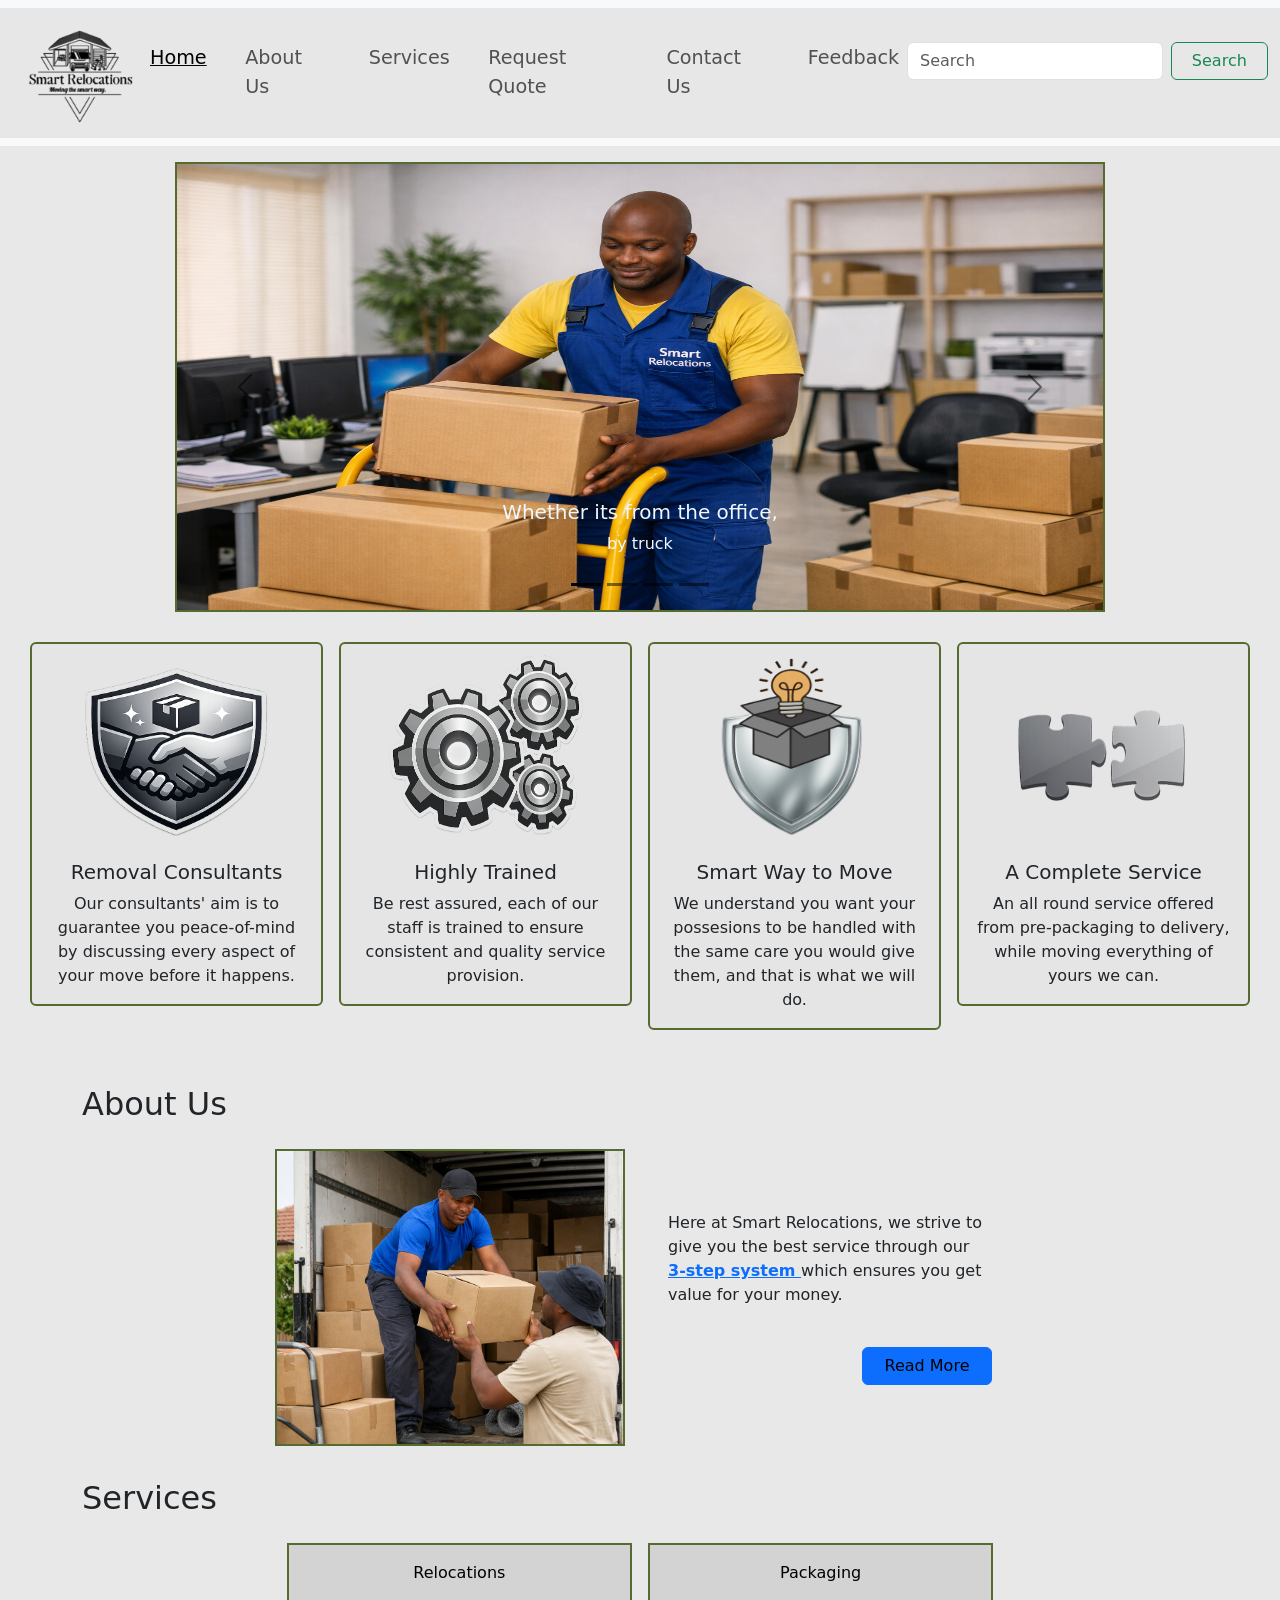
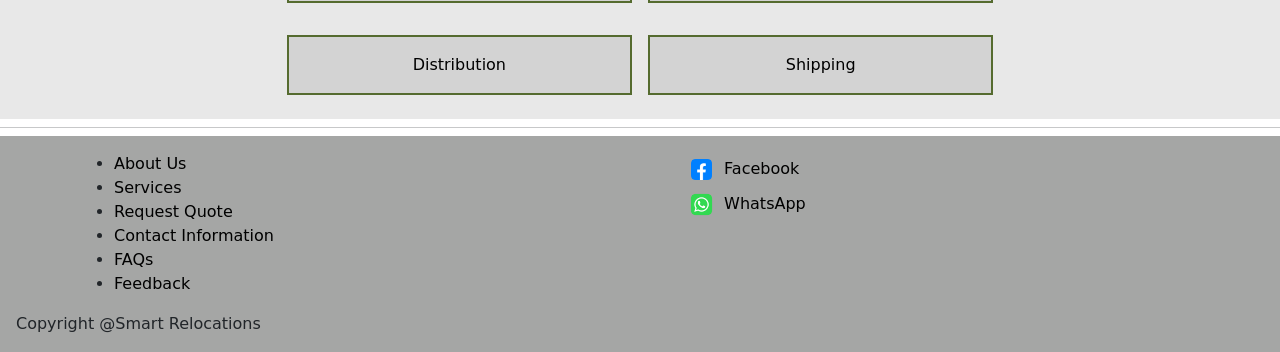
<file: index.html>
<!DOCTYPE html>
<html lang="en">
    <head>
        <meta charset="utf-8">
        <meta http-equiv="X-UA-Compatible" content="IE=edge">
        <title>Smart Relocations| Home</title>
        <meta name="description" content="">
        <meta name="viewport" content="width=device-width, initial-scale=1">
        <link rel="stylesheet" href="style.css">
        <link href="https://cdn.jsdelivr.net/npm/bootstrap@5.3.8/dist/css/bootstrap.min.css" rel="stylesheet" 
        integrity="sha384-sRIl4kxILFvY47J16cr9ZwB07vP4J8+LH7qKQnuqkuIAvNWLzeN8tE5YBujZqJLB"
         crossorigin="anonymous">
    </head>
    <body>
      
      <div class="header">
        <nav class="navbar navbar-expand-lg navbar-light bg-light">
          <div class="container-fluid">
            <!-- Branding / Logo -->

              <img src="images\other\logo.png" alt="Branding image" style="height: 130px; width: 130px; border: none;">

            <!-- Hamburger toggle button -->
            <button class="navbar-toggler" type="button" data-bs-toggle="collapse" 
                    data-bs-target="#navbarNav" aria-controls="navbarNav" 
                    aria-expanded="false" aria-label="Toggle navigation">
              <span class="navbar-toggler-icon"></span>
            </button>

            <!-- Collapsible content -->
            <div class="collapse navbar-collapse" id="navbarNav">
              <!-- Navigation links -->
              <ul class="navbar-nav me-auto mb-2 mb-lg-0">
                <li class="nav-item"><a class="nav-link active" href="#" style="text-decoration: underline;">Home</a></li>
                <li class="nav-item"><a class="nav-link" href="about-us.html">About Us</a></li>
                <li class="nav-item"><a class="nav-link" href="services.html">Services</a></li>
                <li class="nav-item"><a class="nav-link" href="request-quote.html">Request Quote</a></li>
                <li class="nav-item"><a class="nav-link" href="contact-us.html">Contact Us</a></li>
                <li class="nav-item"><a class="nav-link" href="feedback.html">Feedback</a></li>        
              </ul>
                  <!-- Search form -->
              <form class="d-flex pb-4" role="search" action="/search" method="get">
                <input class="form-control me-2" type="search" placeholder="Search" aria-label="Search">
                <button class="btn btn-outline-success" type="submit">Search</button>
              </form>
            </div>
          </div>
        </nav>
     
      </div>   
      <div class="content">

        <section class="slider pt-3">
          <div class="container">
              <div class="col-10 mx-auto">
                <div id="carouselExampleDark" class="carousel carousel-dark slide carousel-fade" data-bs-ride="carousel">
                  <div class="carousel-indicators">
                    <button type="button" data-bs-target="#carouselExampleDark" data-bs-slide-to="0" class="active" aria-current="true" aria-label="Slide 1"></button>
                    <button type="button" data-bs-target="#carouselExampleDark" data-bs-slide-to="1" aria-label="Slide 2"></button>
                    <button type="button" data-bs-target="#carouselExampleDark" data-bs-slide-to="2" aria-label="Slide 3"></button>
                    <button type="button" data-bs-target="#carouselExampleDark" data-bs-slide-to="3" aria-label="Slide 4"></button>
                  </div>
                  <div class="carousel-inner">
                    <div class="carousel-item active" data-bs-interval="3000">
                      <img src="images\slide\corporate.png" class="d-block w-100" alt="Moving office furniture">
                      <div class="carousel-caption d-none d-md-block">
                        <h5>Whether its from the office,</h5>
                        <p>by truck</p>
                      </div>
                    </div>
                    <div class="carousel-item" data-bs-interval="3000">
                      <img src="images\slide\domestic.jpg" class="d-block w-100" alt="Moving furniture">
                      <div class="carousel-caption d-none d-md-block">
                        <h5>Or the cherished items from your home,</h5>
                        <p>by van</p>
                      </div>
                    </div>
                    <div class="carousel-item">
                      <img src="images\slide\international.jpeg" class="d-block w-100" alt="Heavyload freight">
                      <div class="carousel-caption d-none d-md-block">
                        <h5>Or a voyage across borders,</h5>
                        <p>by freight</p>
                      </div>
                    </div>
                    <div class="carousel-item">
                      <img src="images\slide\welcome.png" class="d-block w-100" alt="Employees group photo">
                      <div class="carousel-caption d-none d-md-block">
                        <h5>We got you covered</h5>
                        <p>at Smart Relocations</p>
                      </div>
                    </div>
                  </div>
                  <button class="carousel-control-prev" type="button" data-bs-target="#carouselExampleDark" data-bs-slide="prev">
                    <span class="carousel-control-prev-icon" aria-hidden="true"></span>
                    <span class="visually-hidden">Previous</span>
                  </button>
                  <button class="carousel-control-next" type="button" data-bs-target="#carouselExampleDark" data-bs-slide="next">
                    <span class="carousel-control-next-icon" aria-hidden="true"></span>
                    <span class="visually-hidden">Next</span>
                  </button>
                </div>
              </div>
          </div>
        </section>

        <section class="policies">
            <div class="row row-cols-1 row-cols-md-4 g-3">  
              <div class="col">
                <div class="card text-center"> 
                  <img src="images\values\consultant.png" alt="Handshake">
                  <div class="card-body">
                    <h5 class="card-title">Removal Consultants</h5>
                    <p class="card-text">Our consultants' aim is to guarantee you peace-of-mind by discussing 
                      every aspect of your move before it happens.</p>
                  </div>
                </div>
              </div>
              <div class="col">
                <div class="card text-center">
                  <img src="images\values\trained.png" alt="Wheel cogs">
                  <div class="card-body">
                    <h5 class="card-title">Highly Trained</h5>
                    <p class="card-text">Be rest assured, each of our staff is trained to ensure consistent and quality service provision.</p>
                  </div>
                </div>
              </div>
              <div class="col">
                <div class="card text-center">
                  <img src="images\values\smart.png" alt="Protection">
                  <div class="card-body">
                    <h5 class="card-title">Smart Way to Move</h5>
                    <p class="card-text">We understand you want your possesions to be handled with the same care you would give them, and that is what
                      we will do.
                    </p>
                  </div>
                </div>
              </div>
              <div class="col">
                <div class="card text-center">
                  <img src="images\values\complete.png" alt="Puzzle piece">
                  <div class="card-body">
                    <h5 class="card-title">A Complete Service</h5>
                    <p class="card-text">An all round service offered from pre-packaging to delivery, while moving everything of yours we can.</p>
                  </div>
                </div>
              </div>
            </div>
        </section>       

        <section class="about-us">
          <div class="container">
            <h2>About Us</h2>
                      
              <div class="row justify-content-center g3 py-2">
                <div class="col-12 col-md-4 text-center">
                    <div class="about">
                    <img src="images\about-us\about-us.png" alt="Employees offloading boxes" id="outline">
                  </div>
                </div>
                <div class="col-12 col-md-4 d-flex align-items-center">
                  <div class="p-3">
                    <p> Here at Smart Relocations, we strive to give you the best service through our <a href="about-us.html#coreValues"><span style="font-weight: bold;">3-step system </span></a>
                      which ensures you get value for your money.</p>
                      <!-- Button -->
                    <div class="mt-4" style="float:inline-end;">
                        <button class="btn btn-primary"><a href="about-us.html" style="color: black; text-decoration: none;">Read More</a></button>
                    </div>
                  </div>
                </div> 
              </div>
          </div>
        </section>

        <section class="pre-services">
          <div class="container">
            <h2>Services</h2> 
            <div class="container px-4 text-center">
              <div class="row justify-content-center g-3 py-2">
                <div class="col-12 col-md-4 mb-3">
                  <div class="format p-3" style="background-color: lightgray">
                    <a href="services.html">Relocations</a>
                  </div>
                </div>
                <div class="col-12 col-md-4 mb-3">
                  <div class="format p-3" style="background-color: lightgray">
                    <a href="services.html">Packaging</a>
                  </div>
                </div>
              </div>
              <div class="row justify-content-center g-3 py-2">
                <div class="col-12 col-md-4 mb-3">
                  <div class="format p-3" style="background-color: lightgray">
                    <a href="services.html">Distribution</a>
                  </div>
                </div>
                <div class="col-12 col-md-4 mb-3">
                  <div class="format p-3" style="background-color: lightgray">
                    <a href="services.html">Shipping</a>
                  </div>
                </div>
              </div>
            </div>
          </div>  
        </section>
      </div>  
        <hr class="my-2">
        <script src="https://cdn.jsdelivr.net/npm/bootstrap@5.3.8/dist/js/bootstrap.bundle.min.js"
         integrity="sha384-FKyoEForCGlyvwx9Hj09JcYn3nv7wiPVlz7YYwJrWVcXK/BmnVDxM+D2scQbITxI" 
         crossorigin="anonymous"></script>

      <section class="footer p-3">
        <div class="container">
          <div class="row">
              <div class="col">
                <ul>
                  <li><a href="about-us.html">About Us</a></li>
                  <li><a href="services.html">Services</a></li>
                  <li><a href="request-quote.html">Request Quote</a></li>
                  <li><a href="contact-us.html">Contact Information</a></li>
                  <li><a href="services.html">FAQs</a></li>
                  <li><a href="feedback.html">Feedback</a></li>
                </ul>
              </div>
              <div class="col">
                <ul id="list" id="list">
                  <li><a href="https://www.facebook.com/SmartRelocations" target="_blank" class="media-btn">
                    <img src="images\other\facebook.webp" alt="Facebook">
                    Facebook
                    </a>
                  </li>
                  <li><a href="https://wa.me/26777884473?text=Hello%20I%20would%20like%20to" target="_blank" class="media-btn">
                    <img src="images\other\whatsapp.png" alt="Whatsapp">
                    WhatsApp
                    </a>
                  </li>
                  </ul>
              </div>
          </div>
        </div>
          Copyright @Smart Relocations
      </section>
    </body>
</html>
</file>
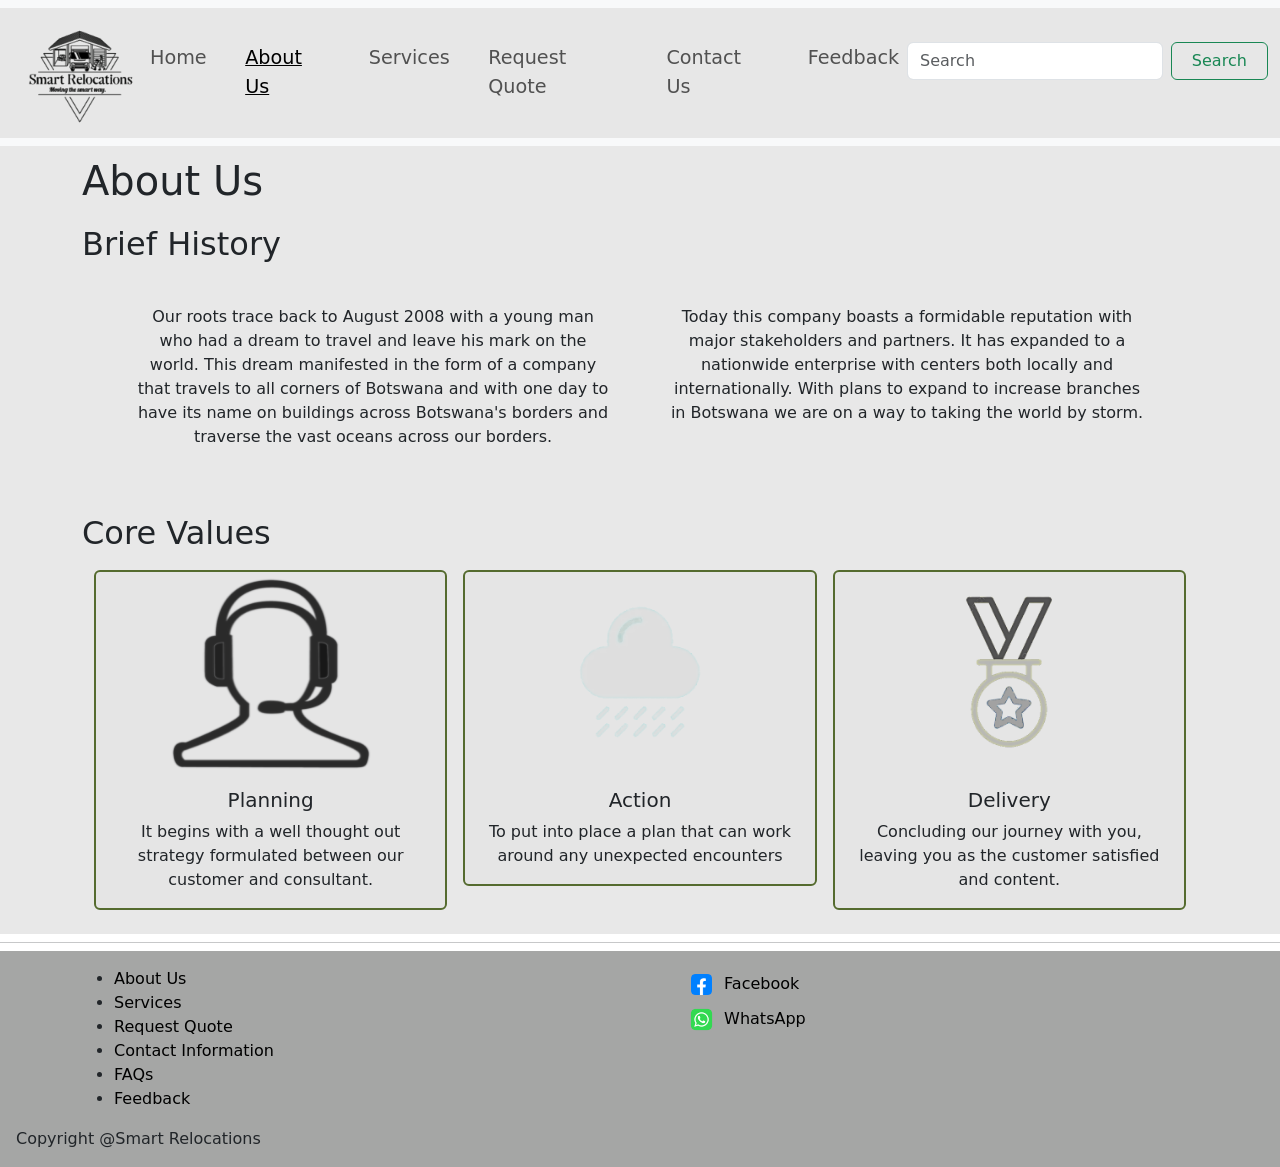
<file: about-us.html>
<!DOCTYPE html>
<html lang="en">
    <head>
        <meta charset="utf-8">
        <meta http-equiv="X-UA-Compatible" content="IE=edge">
        <title>Smart Relocations| About Us</title>
        <meta name="description" content="">
        <meta name="viewport" content="width=device-width, initial-scale=1">
        <link rel="stylesheet" href="style.css">
        <link href="https://cdn.jsdelivr.net/npm/bootstrap@5.3.8/dist/css/bootstrap.min.css" rel="stylesheet" 
        integrity="sha384-sRIl4kxILFvY47J16cr9ZwB07vP4J8+LH7qKQnuqkuIAvNWLzeN8tE5YBujZqJLB"
         crossorigin="anonymous">
    </head>
    <body>
      <div class="header">
        <nav class="navbar navbar-expand-lg navbar-light bg-light">
          <div class="container-fluid">
            <!-- Branding / Logo -->

              <img src="images\other\logo.png" alt="Branding image" style="height: 130px; width: 130px; border: none;">

            <!-- Hamburger toggle button -->
            <button class="navbar-toggler" type="button" data-bs-toggle="collapse" 
                    data-bs-target="#navbarNav" aria-controls="navbarNav" 
                    aria-expanded="false" aria-label="Toggle navigation">
              <span class="navbar-toggler-icon"></span>
            </button>

            <!-- Collapsible content -->
            <div class="collapse navbar-collapse" id="navbarNav">
              <!-- Navigation links -->
              <ul class="navbar-nav me-auto mb-2 mb-lg-0">
                <li class="nav-item"><a class="nav-link" href="index.html">Home</a></li>
                <li class="nav-item"><a class="nav-link active" href="about-us.html" style="text-decoration: underline;">About Us</a></li>
                <li class="nav-item"><a class="nav-link" href="services.html">Services</a></li>
                <li class="nav-item"><a class="nav-link" href="request-quote.html">Request Quote</a></li>
                <li class="nav-item"><a class="nav-link" href="contact-us.html">Contact Us</a></li>
                <li class="nav-item"><a class="nav-link" href="feedback.html">Feedback</a></li>        
              </ul>
                  <!-- Search form -->
              <form class="d-flex pb-4" role="search" action="/search" method="get">
                <input class="form-control me-2" type="search" placeholder="Search" aria-label="Search">
                <button class="btn btn-outline-success" type="submit">Search</button>
              </form>
            </div>
          </div>
        </nav>
     
      </div> 

      <div class="content pb-4">
        <div class="container">
          <section class="about-us">
          <h1>About Us</h1>
            <section class="history">   
              <h2>Brief History</h2>
              <div class="container">
                <div class="container px-4 text-center">
                  <div class="row justify-content-center g3 py-2">
                    <div class="col-12 col-md-6">
                      <div class="format p-3">
                        <p>Our roots trace back to August 2008 with a young man
                           who had a dream to travel and leave his mark on the world. This dream manifested in the form of
                            a company that travels to all corners of Botswana and with one day to have its name on buildings 
                            across Botswana's borders and traverse the vast oceans across our borders.</p>
                      </div>
                    </div>
                    <div class="col-12 col-md-6">
                      <div class="format p-3">
                      <p>Today this company boasts a formidable reputation with major stakeholders and partners. It has expanded
                        to a nationwide enterprise with centers both locally and internationally. With plans to expand to increase branches in Botswana
                      we are on a way to taking the world by storm.</p>
                      </div>
                    </div>
                  </div>
                 </div>
              </div>
            </section>
         
            <section class="values">
              <h2 id="coreValues">Core Values</h2>
              <div class="container">
                <div class="row row-cols-1 row-cols-md-3 g-3">
                  <div class="col">
                    <div class="card text-center">
                      <img src="images\about-us\planning.png"alt="Call center teller" class="img-form">
                      <div class="card-body">
                        <h5 class="card-title">Planning</h5>
                        <p class="card-text">It begins with a well thought out strategy formulated between our customer and consultant.</p>
                      </div>
                    </div>
                  </div>
                  <div class="col">
                    <div class="card text-center">
                      <img src="images\about-us\action.png" alt="Heavy rain" class="img-form">
                      <div class="card-body">
                        <h5 class="card-title">Action</h5>
                        <p class="card-text">To put into place a plan that can work around any unexpected encounters </p>
                      </div>
                    </div>
                  </div>
                  <div class="col">
                    <div class="card text-center">
                      <img src="images\about-us\delivery.png" alt="Success" class="img-form">
                      <div class="card-body">
                        <h5 class="card-title">Delivery</h5>
                        <p class="card-text">Concluding our journey with you, leaving you as the customer satisfied and content.</p>
                      </div>
                    </div>
                  </div>
                </div> 
              </div>
            </section>  
          </section> 
        </div>
      </div>
        <hr class="my-2">
               <script src="https://cdn.jsdelivr.net/npm/bootstrap@5.3.8/dist/js/bootstrap.bundle.min.js"
         integrity="sha384-FKyoEForCGlyvwx9Hj09JcYn3nv7wiPVlz7YYwJrWVcXK/BmnVDxM+D2scQbITxI" 
         crossorigin="anonymous"></script>
      <section class="footer p-3">
        <div class="container">
          <div class="row">
              <div class="col">
                <ul>
                  <li><a href="about-us.html">About Us</a></li>
                  <li><a href="services.html">Services</a></li>
                  <li><a href="request-quote.html">Request Quote</a></li>
                  <li><a href="contact-us.html">Contact Information</a></li>
                  <li><a href="services.html">FAQs</a></li>
                  <li><a href="feedback.html">Feedback</a></li>
                </ul>
              </div>
              <div class="col">
                <ul id="list" id="list">
                  <li><a href="https://www.facebook.com/SmartRelocations" target="_blank" class="media-btn">
                    <img src="images\other\facebook.webp" alt="Facebook">
                    Facebook
                    </a>
                  </li>
                  <li><a href="https://wa.me/26777884473?text=Hello%20I%20would%20like%20to" target="_blank" class="media-btn">
                    <img src="images\other\whatsapp.png" alt="Whatsapp">
                    WhatsApp
                    </a>
                  </li>
                  </ul>
              </div>
          </div>
        </div>
          Copyright @Smart Relocations
      </section>  
    </body>
</html>
</file>
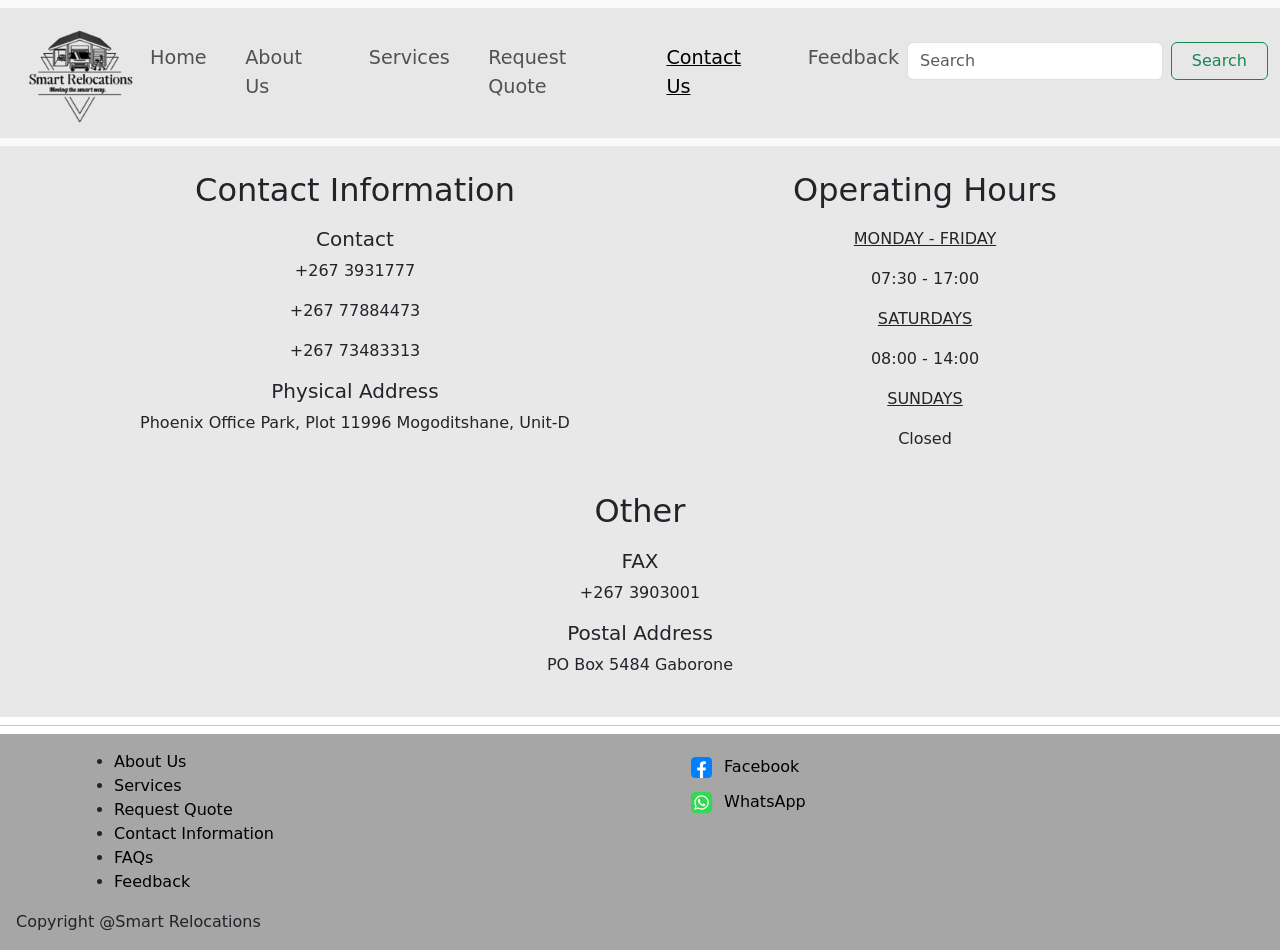
<file: contact-us.html>
<!DOCTYPE html>
<html lang="en">
    <head>
        <meta charset="utf-8">
        <meta http-equiv="X-UA-Compatible" content="IE=edge">
        <title>Smart Relocations| Contact Us</title>
        <meta name="description" content="">
        <meta name="viewport" content="width=device-width, initial-scale=1">
        <link rel="stylesheet" href="style.css">
         <link href="https://cdn.jsdelivr.net/npm/bootstrap@5.3.8/dist/css/bootstrap.min.css" rel="stylesheet" 
        integrity="sha384-sRIl4kxILFvY47J16cr9ZwB07vP4J8+LH7qKQnuqkuIAvNWLzeN8tE5YBujZqJLB"
         crossorigin="anonymous">
    </head>
    <body>
      <div class="header">
        <nav class="navbar navbar-expand-lg navbar-light bg-light">
          <div class="container-fluid">
            <!-- Branding / Logo -->
              <img src="images\other\logo.png" alt="Branding image" style="height: 130px; width: 130px; border: none;">
            <!-- Hamburger toggle button -->
                <button class="navbar-toggler" type="button" data-bs-toggle="collapse" 
                        data-bs-target="#navbarNav" aria-controls="navbarNav" 
                        aria-expanded="false" aria-label="Toggle navigation">
                  <span class="navbar-toggler-icon"></span>
                </button>
            <!-- Collapsible content -->
                    <div class="collapse navbar-collapse" id="navbarNav">
                          <!-- Navigation links -->
                          <ul class="navbar-nav me-auto mb-2 mb-lg-0">
                            <li class="nav-item"><a class="nav-link" href="index.html">Home</a></li>
                            <li class="nav-item"><a class="nav-link" href="about-us.html">About Us</a></li>
                            <li class="nav-item"><a class="nav-link" href="services.html">Services</a></li>
                            <li class="nav-item"><a class="nav-link" href="request-quote.html">Request Quote</a></li>
                            <li class="nav-item"><a class="nav-link active" href="#" style="text-decoration: underline;">Contact Us</a></li>
                            <li class="nav-item"><a class="nav-link" href="feedback.html">Feedback</a></li>        
                          </ul>
                              <!-- Search form -->
                     <form class="d-flex pb-4" role="search" action="/search" method="get">
                        <input class="form-control me-2" type="search" placeholder="Search" aria-label="Search">
                         <button class="btn btn-outline-success" type="submit">Search</button>
                    </form>
               </div>
          </div>
        </nav>
      </div> 
      <div class="content pb-4">
        <div class="container">
          <section class="contact-info">
              <div class="row text-center">
              <div class="col-12 col-md-6">
                    <h2>Contact Information</h2>
                    <h5>Contact</h5>
                    <p>+267 3931777</p>
                    <p>+267 77884473</p>
                    <p>+267 73483313</p>

                <h5>Physical Address</h5>
                <p>Phoenix Office Park, Plot 11996 Mogoditshane, Unit-D
              </div>
              <div class="col-12 col-md-6">
                    <h2>Operating Hours</h2>
                    <p><u>MONDAY - FRIDAY</u></p>
                    <p>07:30 - 17:00</p>
                    <p><u>SATURDAYS</u></p>
                    <p>08:00 - 14:00</p>
                    <p><u>SUNDAYS</u></p>
                    <p>Closed</p>
              </div>
              </div>
              <section class="other">
                <div class="row text-center">
                  <div class="col-12">
                    <h2>Other</h2>
                    <h5>FAX</h5>
                    <p>+267 3903001</p>

                    <h5>Postal Address</h5>
                    <p>PO Box 5484 Gaborone</p>
                  </div>
                </div>
              </section>
          </section>
        </div>
      </div>
        <hr class="my-2">
        <script src="https://cdn.jsdelivr.net/npm/bootstrap@5.3.8/dist/js/bootstrap.bundle.min.js"
         integrity="sha384-FKyoEForCGlyvwx9Hj09JcYn3nv7wiPVlz7YYwJrWVcXK/BmnVDxM+D2scQbITxI" 
         crossorigin="anonymous"></script>
      <section class="footer p-3">
        <div class="container">
          <div class="row">
              <div class="col">
                <ul>
                  <li><a href="about-us.html">About Us</a></li>
                  <li><a href="services.html">Services</a></li>
                  <li><a href="request-quote.html">Request Quote</a></li>
                  <li><a href="contact-us.html">Contact Information</a></li>
                  <li><a href="services.html">FAQs</a></li>
                  <li><a href="feedback.html">Feedback</a></li>
                </ul>
              </div>
              <div class="col">
                <ul id="list">
                  <li><a href="https://www.facebook.com/SmartRelocations" target="_blank" class="media-btn">
                    <img src="images\other\facebook.webp" alt="Facebook">
                    Facebook
                    </a>
                  </li>
                  <li><a href="https://wa.me/26777884473?text=Hello%20I%20would%20like%20to" target="_blank" class="media-btn">
                    <img src="images\other\whatsapp.png" alt="Whatsapp">
                    WhatsApp
                    </a>
                  </li>
                  </ul>
              </div>
          </div>
        </div>
          Copyright @Smart Relocations
      </section>
    </body>
</html>
</file>
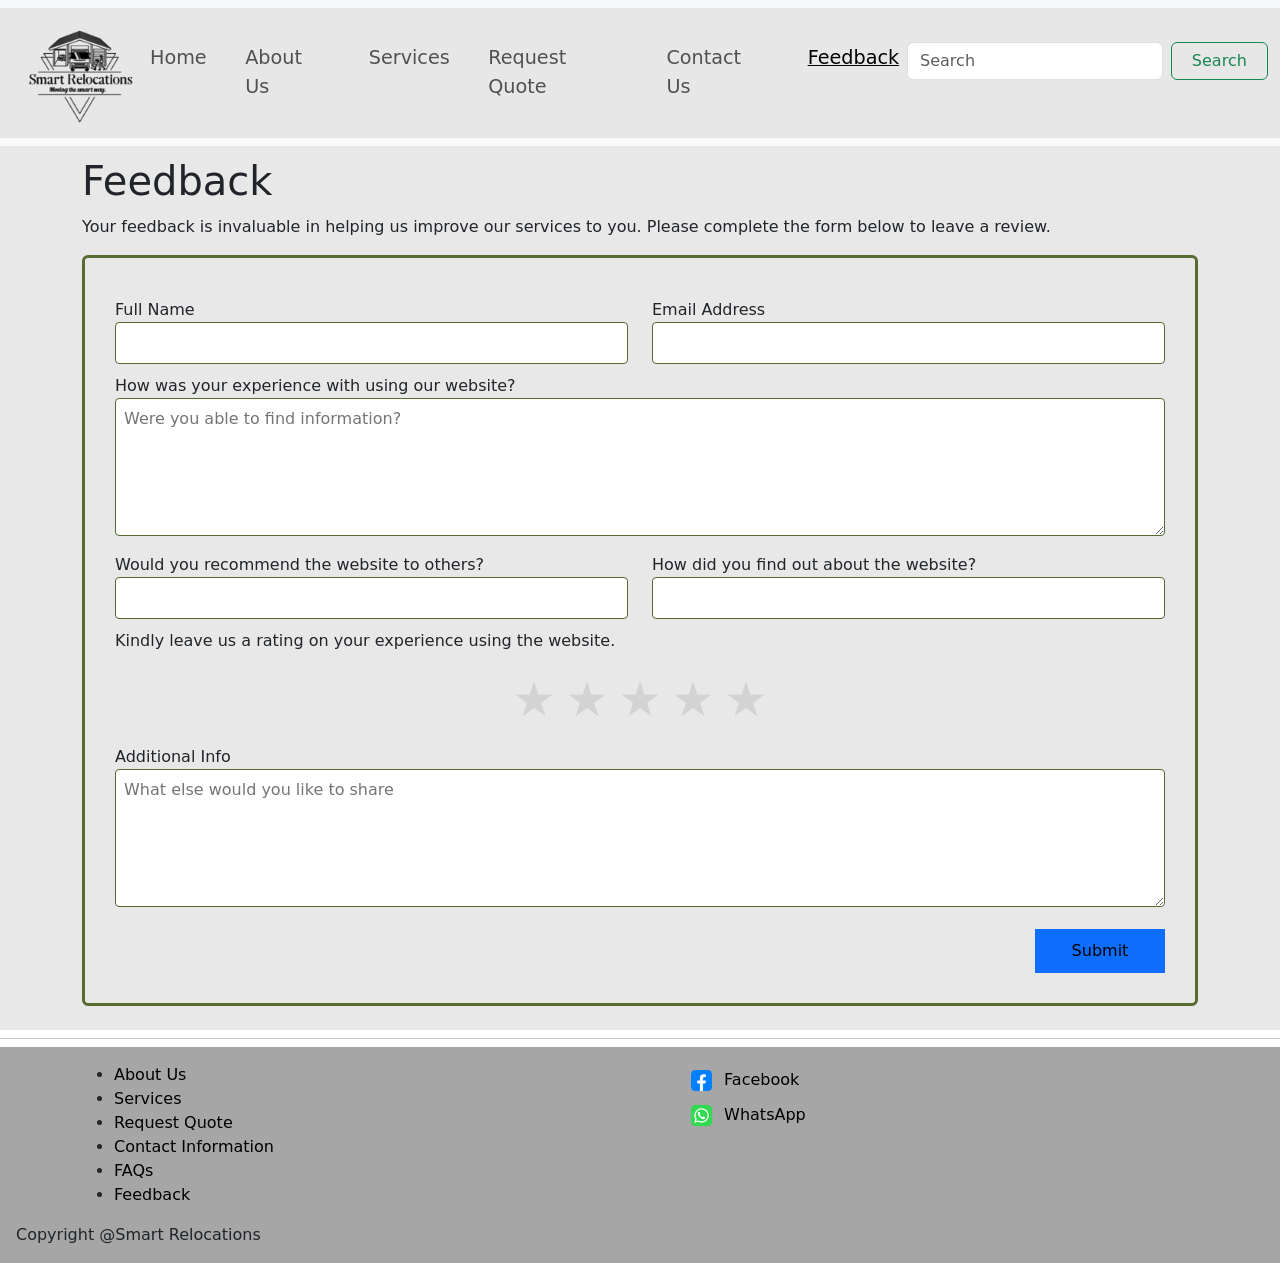
<file: feedback.html>
<!DOCTYPE html>
<html lang="en">
    <head>
        <meta charset="utf-8">
        <meta http-equiv="X-UA-Compatible" content="IE=edge">
        <title>Smart Relocations| Feedback</title>
        <meta name="description" content="">
        <meta name="viewport" content="width=device-width, initial-scale=1">
        <link rel="stylesheet" href="style.css">
        <link href="https://cdn.jsdelivr.net/npm/bootstrap@5.3.8/dist/css/bootstrap.min.css" rel="stylesheet" 
        integrity="sha384-sRIl4kxILFvY47J16cr9ZwB07vP4J8+LH7qKQnuqkuIAvNWLzeN8tE5YBujZqJLB"
         crossorigin="anonymous">
    </head>
    <body>
      <div class="header">
        <nav class="navbar navbar-expand-lg navbar-light bg-light">
          <div class="container-fluid">
            <!-- Branding / Logo -->

              <img src="images\other\logo.png" alt="Branding image" style="height: 130px; width: 130px; border: none;">

            <!-- Hamburger toggle button -->
            <button class="navbar-toggler" type="button" data-bs-toggle="collapse" 
                    data-bs-target="#navbarNav" aria-controls="navbarNav" 
                    aria-expanded="false" aria-label="Toggle navigation">
              <span class="navbar-toggler-icon"></span>
            </button>

            <!-- Collapsible content -->
            <div class="collapse navbar-collapse" id="navbarNav">
              <!-- Navigation links -->
              <ul class="navbar-nav me-auto mb-2 mb-lg-0">
                <li class="nav-item"><a class="nav-link" href="index.html">Home</a></li>
                <li class="nav-item"><a class="nav-link" href="about-us.html">About Us</a></li>
                <li class="nav-item"><a class="nav-link" href="services.html">Services</a></li>
                <li class="nav-item"><a class="nav-link" href="request-quote.html">Request Quote</a></li>
                <li class="nav-item"><a class="nav-link" href="contact-us.html">Contact Us</a></li>
                <li class="nav-item"><a class="nav-link active" href="#" style="text-decoration: underline;">Feedback</a></li>        
              </ul>
                  <!-- Search form -->
              <form class="d-flex pb-4" role="search" action="/search" method="get">
                <input class="form-control me-2" type="search" placeholder="Search" aria-label="Search">
                <button class="btn btn-outline-success" type="submit">Search</button>
              </form>
            </div>
          </div>
        </nav>
     
      </div>  
      
      <div class="content pb-4">
        <div class="container">
          <section class="form">
            <h1>Feedback</h1>
            <p class="spacing">Your feedback is invaluable in helping us improve our services to you. Please complete the form below to leave a review.</p>
        
            <form id="form-style" action="malito:cse25-368@thuto.bac.ac.bw/submit" method="post" enctype="text/plain">
                <div class="row">
                    <div class="col-12 col-md-6">
                        <label for="name">Full Name</label>
                        <input type="text" id="name" name="name" required>
                    </div>            
                    <div class="col-12 col-md-6">
                        <label for="email">Email Address</label>
                        <input type="email" id="email" name="email" required>
                    </div>
                </div>

                <label for="exp">How was your experience with using our website?</label>
              <textarea id="exp" name="exp" rows="5" placeholder="Were you able to find information?"></textarea>

              <div class="row">
                  <div class="col-12 col-md-6">
                      <label for="rec">Would you recommend the website to others?</label>
                      <input type="text" id="rec" name="rec">
                  </div>            
                    <div class="col-12 col-md-6">
                      <label for="find">How did you find out about the website?</label>
                      <input type="text" id="find" name="find">
                  </div>
              </div>

              <label>Kindly leave us a rating on your experience using the website.</label>
                  <div class="rating">
                      <input type="radio" id="star5" name="rating" value="5">
                        <label for="star5">&#9733;</label>
                        <input type="radio" id="star4" name="rating" value="4">
                        <label for="star4">&#9733;</label>
                        <input type="radio" id="star3" name="rating" value="3">
                        <label for="star3">&#9733;</label>
                        <input type="radio" id="star2" name="rating" value="2">
                        <label for="star2">&#9733;</label>
                        <input type="radio" id="star1" name="rating" value="1">
                        <label for="star1">&#9733;</label>
                  </div>

              <label for="message">Additional Info</label>
              <textarea id="message" name="message" rows="5" placeholder="What else would you like to share"></textarea>
              <aside>
                  <button type="submit">Submit</button>
              </aside>
            </form>
          </section>
         </div>
      </div>
        <hr class="my-2">
        <script src="https://cdn.jsdelivr.net/npm/bootstrap@5.3.8/dist/js/bootstrap.bundle.min.js"
         integrity="sha384-FKyoEForCGlyvwx9Hj09JcYn3nv7wiPVlz7YYwJrWVcXK/BmnVDxM+D2scQbITxI" 
         crossorigin="anonymous"></script>
      <section class="footer p-3">
        <div class="container">
          <div class="row">
              <div class="col">
                <ul>
                  <li><a href="about-us.html">About Us</a></li>
                  <li><a href="services.html">Services</a></li>
                  <li><a href="request-quote.html">Request Quote</a></li>
                  <li><a href="contact-us.html">Contact Information</a></li>
                  <li><a href="services.html">FAQs</a></li>
                  <li><a href="feedback.html">Feedback</a></li>
                </ul>
              </div>
              <div class="col">
                <ul id="list">
                  <li><a href="https://www.facebook.com/SmartRelocations" target="_blank" class="media-btn">
                    <img src="images\other\facebook.webp" alt="Facebook">
                    Facebook
                    </a>
                  </li>
                  <li><a href="https://wa.me/26777884473?text=Hello%20I%20would%20like%20to" target="_blank" class="media-btn">
                    <img src="images\other\whatsapp.png" alt="Whatsapp">
                    WhatsApp
                    </a>
                  </li>
                  </ul>
              </div>
          </div>
        </div>
          Copyright @Smart Relocations
      </section>
    </body>
</html>
</file>
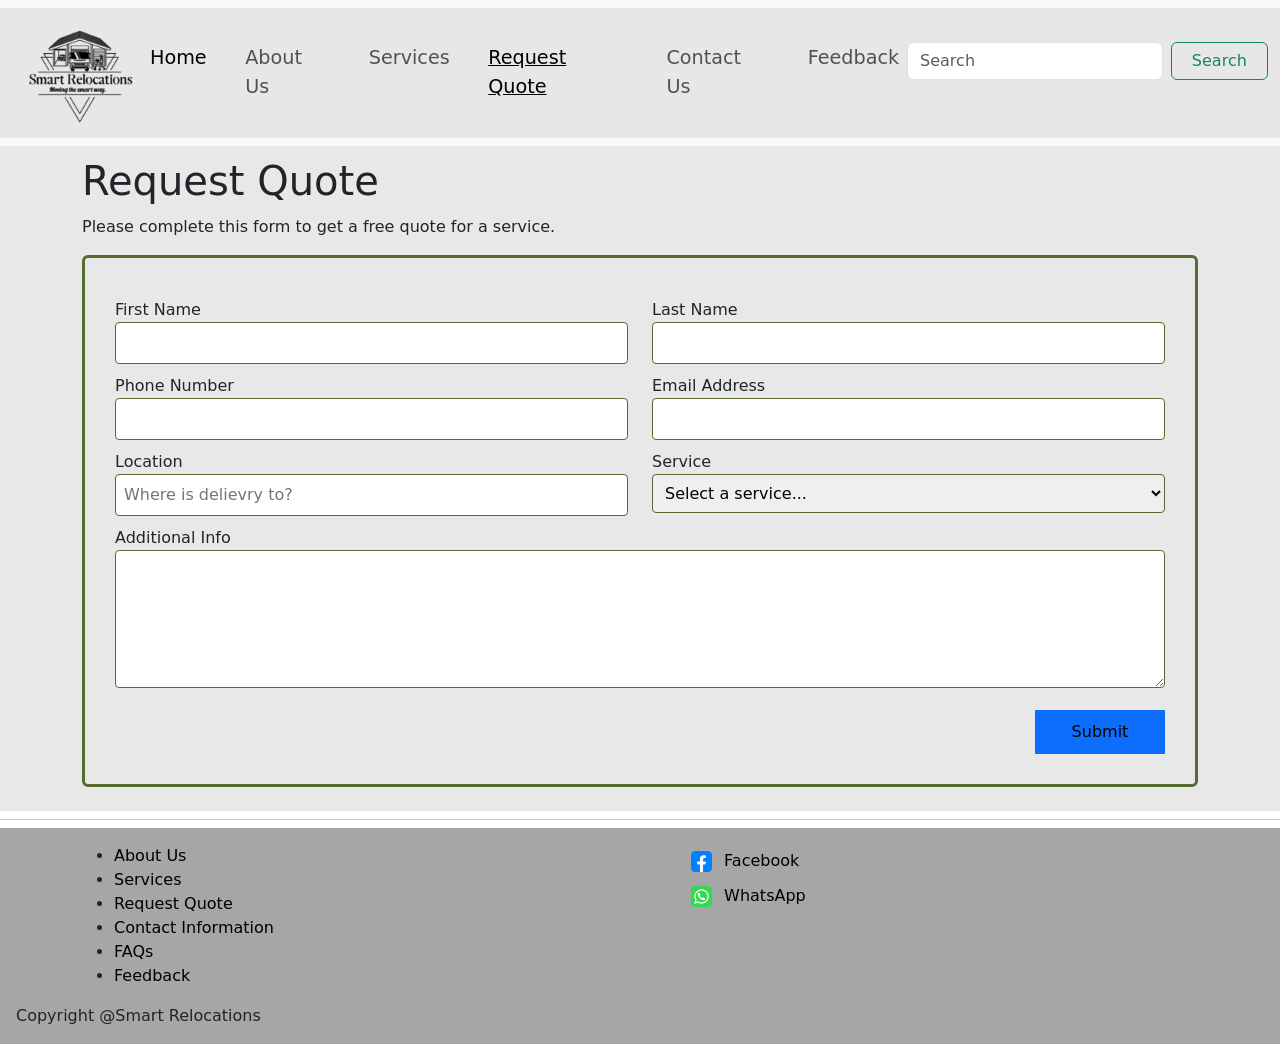
<file: request-quote.html>
<!DOCTYPE html>
<html lang="en">
    <head>
        <meta charset="utf-8">
        <meta http-equiv="X-UA-Compatible" content="IE=edge">
        <title>Smart Relocations| Request Quote</title>
        <meta name="description" content="">
        <meta name="viewport" content="width=device-width, initial-scale=1">
        <link rel="stylesheet" href="style.css">
        <link href="https://cdn.jsdelivr.net/npm/bootstrap@5.3.8/dist/css/bootstrap.min.css" rel="stylesheet" 
        integrity="sha384-sRIl4kxILFvY47J16cr9ZwB07vP4J8+LH7qKQnuqkuIAvNWLzeN8tE5YBujZqJLB"
         crossorigin="anonymous">
    </head>
    <body>
      <div class="header">
        <nav class="navbar navbar-expand-lg navbar-light bg-light">
          <div class="container-fluid">
            <!-- Branding / Logo -->
              <img src="images\other\logo.png" alt="Branding image" style="height: 130px; width: 130px; border: none;">
            <!-- Hamburger toggle button -->
            <button class="navbar-toggler" type="button" data-bs-toggle="collapse" 
                    data-bs-target="#navbarNav" aria-controls="navbarNav" 
                    aria-expanded="false" aria-label="Toggle navigation">
              <span class="navbar-toggler-icon"></span>
            </button>
            <!-- Collapsible content -->
            <div class="collapse navbar-collapse" id="navbarNav">
              <!-- Navigation links -->
              <ul class="navbar-nav me-auto mb-2 mb-lg-0">
                <li class="nav-item"><a class="nav-link active" href="index.html">Home</a></li>
                <li class="nav-item"><a class="nav-link" href="about-us.html">About Us</a></li>
                <li class="nav-item"><a class="nav-link" href="services.html">Services</a></li>
                <li class="nav-item"><a class="nav-link active" href="#" style="text-decoration: underline;">Request Quote</a></li>
                <li class="nav-item"><a class="nav-link" href="contact-us.html">Contact Us</a></li>
                <li class="nav-item"><a class="nav-link" href="feedback.html">Feedback</a></li>        
              </ul>
                  <!-- Search form -->
              <form class="d-flex pb-4" role="search" action="/search" method="get">
                <input class="form-control me-2" type="search" placeholder="Search" aria-label="Search">
                <button class="btn btn-outline-success" type="submit">Search</button>
              </form>
            </div>
          </div>
        </nav>
     
      </div> 
      <div class="content pb-4">
        
          <div class="container">
            <section class="form">
              <h1>Request Quote</h1>
            <p class="spacing">Please complete this form to get a free quote for a service.</p>
    
          <form id="form-style" action="malito:cse25-368@thuto.bac.ac.bw/submit" method="post" enctype="text/plain">
            <div class="row">
              <div class="col-12 col-md-6">
                <label for="fname">First Name</label>
                <input type="text" id="fname" name="fname" required>
              </div>
              <div class="col-12 col-md-6">
                <label for="lname">Last Name</label>
                <input type="text" id="lname" name="lname" required>
              </div>
            </div>

            <div class="row">
              <div class="col-12 col-md-6">
                <label for="number">Phone Number</label>
                <input type="tel" id="number" name="number" required>
              </div>
              <div class="col-12 col-md-6">
                <label for="email">Email Address</label>
                <input type="email" id="email" name="email" required>
              </div>
            </div>

            
            <div class="row">
              <div class="col-12 col-md-6">
                 <label for="loc-to">Location</label>
                <input type="text" id="loc-to" name="loc-to" required placeholder="Where is delievry to?">
              </div>
               <div class="col-12 col-md-6">
                <label for="subject">Service</label>
                  <select id="subject" name="subject" required>
                    <option value="" disabled selected>Select a service...</option>
                    <option value="relocations">Relocations</option>
                    <option value="packaging">Packaging</option>
                    <option value="distribution">Distribution</option>
                    <option value="shipping">Shipping</option>
                  </select>
              </div>        
            </div>

            <label for="message">Additional Info</label>
            <textarea id="message" name="message" rows="5"></textarea>
            <aside><button type="submit">Submit</button>
            </aside>          
          </form>
         </section>
            
          </div>
      </div>
        <hr class="my-2">
        <script src="https://cdn.jsdelivr.net/npm/bootstrap@5.3.8/dist/js/bootstrap.bundle.min.js"
         integrity="sha384-FKyoEForCGlyvwx9Hj09JcYn3nv7wiPVlz7YYwJrWVcXK/BmnVDxM+D2scQbITxI" 
         crossorigin="anonymous"></script>
      <section class="footer p-3">
        <div class="container">
          <div class="row">
              <div class="col">
                <ul>
                  <li><a href="about-us.html">About Us</a></li>
                  <li><a href="services.html">Services</a></li>
                  <li><a href="request-quote.html">Request Quote</a></li>
                  <li><a href="contact-us.html">Contact Information</a></li>
                  <li><a href="services.html">FAQs</a></li>
                  <li><a href="feedback.html">Feedback</a></li>
                </ul>
              </div>
              <div class="col">
                <ul id="list">
                  <li><a href="https://www.facebook.com/SmartRelocations" target="_blank" class="media-btn">
                    <img src="images\other\facebook.webp" alt="Facebook">
                    Facebook
                    </a>
                  </li>
                  <li><a href="https://wa.me/26777884473?text=Hello%20I%20would%20like%20to" target="_blank" class="media-btn">
                    <img src="images\other\whatsapp.png" alt="Whatsapp">
                    WhatsApp
                    </a>
                  </li>
                  </ul>
              </div>
          </div>
        </div>
          Copyright @Smart Relocations
      </section>
    </body>
</html>
</file>
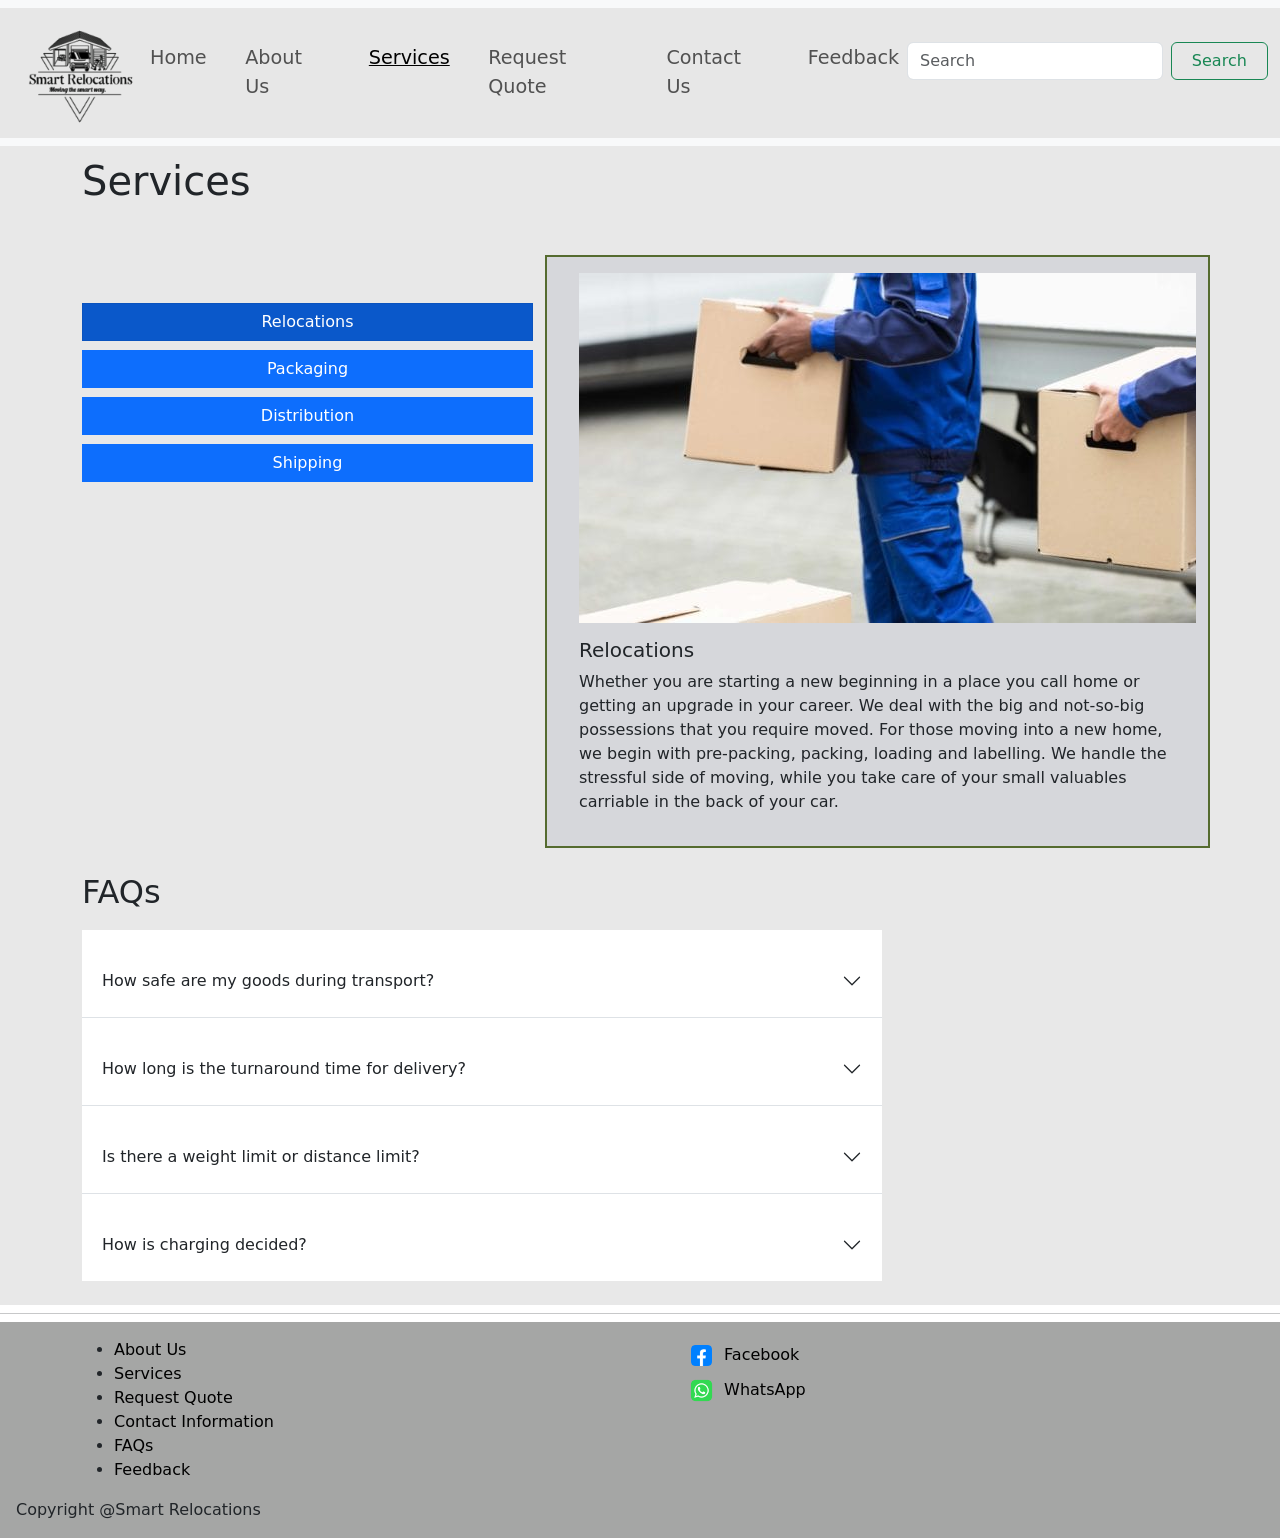
<file: services.html>
<!DOCTYPE html>
<html lang="en">
    <head>
        <meta charset="utf-8">
        <meta http-equiv="X-UA-Compatible" content="IE=edge">
        <title>Smart Relocations| Services</title>
        <meta name="description" content="">
        <meta name="viewport" content="width=device-width, initial-scale=1">
        <link rel="stylesheet" href="style.css">
        <link href="https://cdn.jsdelivr.net/npm/bootstrap@5.3.8/dist/css/bootstrap.min.css" rel="stylesheet" 
        integrity="sha384-sRIl4kxILFvY47J16cr9ZwB07vP4J8+LH7qKQnuqkuIAvNWLzeN8tE5YBujZqJLB"
         crossorigin="anonymous">
    </head>
    <body>
      <div class="header">
        <nav class="navbar navbar-expand-lg navbar-light bg-light">
          <div class="container-fluid">
            <!-- Branding / Logo -->
              <img src="images\other\repo.png" alt="Branding image" style="height: 130px; width: 130px; border: none;">
            <!-- Hamburger toggle button -->
            <button class="navbar-toggler" type="button" data-bs-toggle="collapse" 
                    data-bs-target="#navbarNav" aria-controls="navbarNav" 
                    aria-expanded="false" aria-label="Toggle navigation">
              <span class="navbar-toggler-icon"></span>
            </button>
            <!-- Collapsible content -->
            <div class="collapse navbar-collapse" id="navbarNav">
              <!-- Navigation links -->
              <ul class="navbar-nav me-auto mb-2 mb-lg-0">
                <li class="nav-item"><a class="nav-link" href="index.html">Home</a></li>
                <li class="nav-item"><a class="nav-link" href="about-us.html">About Us</a></li>
                <li class="nav-item"><a class="nav-link active" href="#" style="text-decoration: underline;">Services</a></li>
                <li class="nav-item"><a class="nav-link" href="request-quote.html">Request Quote</a></li>
                <li class="nav-item"><a class="nav-link" href="contact-us.html">Contact Us</a></li>
                <li class="nav-item"><a class="nav-link" href="feedback.html">Feedback</a></li>        
              </ul>
                  <!-- Search form -->
              <form class="d-flex pb-4" role="search" action="/search" method="get">
                <input class="form-control me-2" type="search" placeholder="Search" aria-label="Search">
                <button class="btn btn-outline-success" type="submit">Search</button>
              </form>
            </div>
          </div>
        </nav>
      </div>  

      <div class="content pb-4">
        <div class="container">

          <section class="services">
          <h1>Services</h1>
            <div class="left-panel justify-content-center" style="padding-top: 5%;">
              <!-- Left column with buttons -->
             <div class="accordion" id="accordionExample">
               <div class="row">
                  <div class="col-md-5 mt-5">
                    <button class="btn btn-primary w-100 active" type="button"
                  data-bs-toggle="collapse" data-bs-target="#collapseOne">
                  Relocations
                </button>
                 <button class="btn btn-primary w-100" type="button"
                  data-bs-toggle="collapse" data-bs-target="#collapseTwo">
                  Packaging
                </button>

                    <button class="btn btn-primary w-100" type="button"
                  data-bs-toggle="collapse" data-bs-target="#collapseThree">
                  Distribution
                </button>
                <button class="btn btn-primary w-100" type="button"
                  data-bs-toggle="collapse" data-bs-target="#collapseFour">
                  Shipping
                </button>
                  </div>
                  <div class="col-12 col-md-7" id="right-panel">
                  <div id="collapseOne" class="accordion-collapse collapse show">
                      <div class="accordion-body">
                        <img src="images\services\relocations.jpg" alt="Employees moving boxes">
                        <h5 class="spacing">Relocations</h5>
                        <p>Whether you are starting a new beginning in a place you call home 
                          or getting an upgrade in your career. We deal with the big and not-so-big
                           possessions that you require moved. For those moving into a new home, we begin 
                           with pre-packing, packing, loading and labelling. We handle the stressful side 
                           of moving, while you take care of your small valuables carriable in the back of your car.</p>
                      </div>
                    </div>
                     <div id="collapseTwo" class="accordion-collapse collapse">
                      <div class="accordion-body">
                        <img src="images\services\packaging.jpg" alt="Closing a box" style="width: 600px;height: 300px;">
                        <h5 class="spacing">Packaging</h5>
                        <p>Each good is assessed to provide the best material for packaging available and
                           compliant with modern standards. It could be furniture with each piece individually wrapped in 
                           plain white paper and flat sheet or double sided cushioning craft. Perhaps specially created pack mats 
                           to protect those corners and edges susceptible to damage, or specialised wrapping  and cushinoning materials 
                           for those fine art pieces and antique having a special place in your heart.</p>
                      </div>
                    </div>
                    <div id="collapseThree" class="accordion-collapse collapse">
                      <div class="accordion-body">
                        <img src="images\services\distribution.jpg" alt="A truck delivering">
                        <h5 class="spacing">Distribution</h5>
                        <p>We distribute from Gaborone or our premises in Mogoditshane to any part of the country. 
                          Rates depend on the size of the vehicle used. Additionally, we also do part deliveries of goods less or 
                          equal to a 1000g(>=1kg) within a set 25km radius from our premises in Mogoditshane.</p>
                      </div>
                    </div>
                    <div id="collapseFour" class="accordion-collapse collapse">
                      <div class="accordion-body">
                        <img src="images\services\shipping.png" alt="Rail shipping" style="width: 600px;">
                        <h5 class="spacing">Shipping</h5>
                        <p>Shipping of small household items to large heavy-duty industry equipment is done by rail, sea or air. 
                           Options include less than container load (LCL) or full container load (FCL) depending on your needs
                           and requests.
                            Despite Botswana being a landlocked country, be rest assured all international moves will be facilitated
                           through our well known and recognized agents.<br>
                           <b>LCL:</b> Cargo space is divided among several customers<br>
                           <b>FCL:</b> The entire container is rented for use by a single individual 
                        </p>
                      </div>
                    </div>
                  </div>             
            </div>
             </div>
            </div>
              <!-- Script to enforce one open at a time -->
            <script>
              const accordion = document.getElementById('accordionExample');
              const buttons = document.querySelectorAll('[data-bs-toggle="collapse"]');

              // Ensure only one panel open at a time
              buttons.forEach(btn => {
                btn.addEventListener('click', function () {
                  const targetId = this.getAttribute('data-bs-target');
                  const targetPanel = document.querySelector(targetId);

                  // Close all panels
                  accordion.querySelectorAll('.accordion-collapse').forEach(panel => {
                    if (panel !== targetPanel) {
                      panel.classList.remove('show');
                    }
                  });

                  // Open the clicked panel
                  targetPanel.classList.add('show');

                  // Update button states
                  buttons.forEach(b => b.classList.remove('active'));
                  this.classList.add('active');
                });
              });
            </script>
          </section>

          <section class="faqs">
            <h2>FAQs</h2>
                <div class="accordion accordion-flush" id="accordionFlushExample">
                  <div class="accordion-item">
                      <h2 class="accordion-header">
                        <button class="accordion-button collapsed" type="button" data-bs-toggle="collapse" data-bs-target="#flush-collapseOne" aria-expanded="false" aria-controls="flush-collapseOne">
                         How safe are my goods during transport?
                        </button>
                      </h2>
                      <div id="flush-collapseOne" class="accordion-collapse collapse" data-bs-parent="#accordionFlushExample">
                          <div class="accordion-body">
                            Your goods are handled with care to ensure they are delivered in the same state you gave them to us.
                          </div>
                      </div>
                  </div>
                  <div class="accordion-item">
                      <h2 class="accordion-header">
                        <button class="accordion-button collapsed" type="button" data-bs-toggle="collapse" data-bs-target="#flush-collapseTwo" aria-expanded="false" aria-controls="flush-collapseTwo">
                         How long is the turnaround time for delivery?
                        </button>
                      </h2>
                      <div id="flush-collapseTwo" class="accordion-collapse collapse" data-bs-parent="#accordionFlushExample">
                          <div class="accordion-body">
                           The duration is specified during contract signing and given based on known factors. Changes in expected time of arrival will be notified to the customer to ease concerns.
                          </div>
                      </div>
                  </div>
                  <div class="accordion-item">
                      <h2 class="accordion-header">
                        <button class="accordion-button collapsed" type="button" data-bs-toggle="collapse" data-bs-target="#flush-collapseThree" aria-expanded="false" aria-controls="flush-collapseThree">
                         Is there a weight limit or distance limit?
                        </button>
                      </h2>
                      <div id="flush-collapseThree" class="accordion-collapse collapse" data-bs-parent="#accordionFlushExample">
                          <div class="accordion-body">
                            Restrictions on weight are based on service purchased. We provide deliveries to all parts of Botswana and ship to selected countries through our external partners.
                          </div>
                      </div>
                  </div>
                  <div class="accordion-item">
                      <h2 class="accordion-header">
                        <button class="accordion-button collapsed" type="button" data-bs-toggle="collapse" data-bs-target="#flush-collapseFour" aria-expanded="false" aria-controls="flush-collapseFour">
                         How is charging decided?
                        </button>
                      </h2>
                      <div id="flush-collapseFour" class="accordion-collapse collapse" data-bs-parent="#accordionFlushExample">
                          <div class="accordion-body">
                            Charging is decided on distance between pickup and dropoff location, and weight of package.
                          </div>
                      </div>
                  </div>
                  </div>
          </section> 

        </div>
      </div>
        <hr class="my-2">
        <script src="" async defer></script>
               <script src="https://cdn.jsdelivr.net/npm/bootstrap@5.3.8/dist/js/bootstrap.bundle.min.js"
         integrity="sha384-FKyoEForCGlyvwx9Hj09JcYn3nv7wiPVlz7YYwJrWVcXK/BmnVDxM+D2scQbITxI" 
         crossorigin="anonymous"></script>
      <section class="footer p-3">
        <div class="container">
          <div class="row">
              <div class="col">
                <ul>
                  <li><a href="about-us.html">About Us</a></li>
                  <li><a href="services.html">Services</a></li>
                  <li><a href="request-quote.html">Request Quote</a></li>
                  <li><a href="contact-us.html">Contact Information</a></li>
                  <li><a href="services.html">FAQs</a></li>
                  <li><a href="feedback.html">Feedback</a></li>
                </ul>
              </div>
              <div class="col">
                <ul id="list">
                  <li><a href="https://www.facebook.com/SmartRelocations" target="_blank" class="media-btn">
                    <img src="images\other\facebook.webp" alt="Facebook">
                    Facebook
                    </a>
                  </li>
                  <li><a href="https://wa.me/26777884473?text=Hello%20I%20would%20like%20to" target="_blank" class="media-btn">
                    <img src="images\other\whatsapp.png" alt="Whatsapp">
                    WhatsApp
                    </a>
                  </li>
                  </ul>
              </div>
          </div>
        </div>
          Copyright @Smart Relocations
      </section>
    </body>
</html>
</file>
<file: style.css>
.container-fluid,.content{
    background-color: #e5e5e5e1;
}

body{
font-family: Arial, Helvetica, sans-serif;
}

@media (min-width:768px){
  .navbar-nav{
     gap: 2.5vh;
     font-size: larger;
  }
 #accordionFlushExample{
    width: 800px;
    background-color: rgb(214, 215, 219); 
  }
  /* Desktop: remove gaps between buttons */
   .accordion .btn {
    margin-bottom: 2%; /* no vertical gap */
    border-radius: 0; /* optional: makes them look like a flush stack */
  }
  .accordion .col-md-5 {
    display: flex;
    flex-direction: column;
    gap: 0; /* ensures buttons are stacked tightly */
  } 
    
  .about img{
    max-width: 350px;
    margin: auto;
  }

  .policies .row .col .card img{
  width: 200px;
  height: 200px;
  padding-top: 10px;
  display:block; 
  margin: auto;
  }

  .values .card img{
    margin: auto;
    width: 200px;
    height: 200px;
  }

}

.carousel-item img{
    height: 50vh;
 }

.policies .card, .values .card{
background-color: #E5e5e5;
border: 2px solid #556b2f;

}
#list{
  list-style-type: none;
}

@media (max-width:767px){

  .policies .row .col .card img{
  width: 100px;
  height: 100px;
  padding-top: 2px;
  margin: auto;
  display: block;
  }

  .about img{
    max-width: 200px;
    margin: auto;
  }

  #carouselExampleDark{
    display: none;
  }

  /* Mobile: add spacing between stacked items */
    .accordion .row {
      margin-bottom: 1rem; /* spacing between button/content groups */
    }
    .accordion .btn {
      margin-bottom: 0.5rem; /* small gap under each button */
    }
    
}

.policies {
 padding: 30px;
    
}
.img-form{
  width:auto;
  height: 150px;
  margin: auto;
}

.spacing{
padding-top: 15px;
}

.slider .container .carousel-inner .carousel-caption{
color: aliceblue;
}

.format a, .footer .row a, .pre-services .container a{
text-decoration: none;
color: black;
}

.media-btn img{
width: 35px;
height: 35px;
border: none;
}

.pre-services .container .row .format{
  border: 2px solid #556b2f;  
}


section h1{
 padding-top: 1%; 
 margin-bottom: -0.5%;
 font-weight: 400;
}

section h2{
padding-top: 25px; 
padding-bottom: 10px;
 font-weight: 300;
}

.footer{
    padding-top: 95px;
    background-color: rgb(165, 166, 165);
}

#outline, img[src*="slide"] {
border: 2px solid #556b2f;
}

 .carousel-item img{
    height: 50vh;
 }
 
 .card img{
    border: none;
 }

.accordion-collapse {
  transition: height 0.35s ease, opacity 0.35s ease;
  overflow: hidden;
}

#right-panel{
  background-color: rgb(214, 215, 219);
  border: 2px #556b2f solid;
}

.accordion-collapse.show {
  opacity: 1;
}

aside{
  justify-content: flex-end;
  display: flex;
  padding-top: 15px;
}

 #form-style {
  padding: 30px;
  border: 3px solid #556B2F;
  border-radius: 6px;
}

label {
  display: block;
  margin-top: 10px;
  font-weight: 500;
}

 input, select, textarea, button {
  width: 100%;
  padding: 8px;
  margin-top: 5px;
  border: 1px solid #556B2F;
  border-radius: 4px;
}

button {
  background-color: #0d6efd;
  color: black;
  border: solid 2px #0d6efd;
  margin-top: 15px;
  width: 130px;    
}

.footer a:hover, .format a:hover, a:hover, button:hover {
  text-decoration: underline;
  text-decoration-thickness: 2px;
  text-decoration-color: rgb(127, 165, 188);  
}

.rating {
  display: flex;
  flex-direction: row-reverse;
  justify-content: center;
}

.rating input {
  display: none;
}

.rating label {
  font-size: 3rem;
  color: lightgray;
  padding: 0 5px;
}

.rating input:checked ~ label, .rating label:hover,
.rating label:hover ~ label {
  color: rgb(214, 190, 50);
 }
</file>
